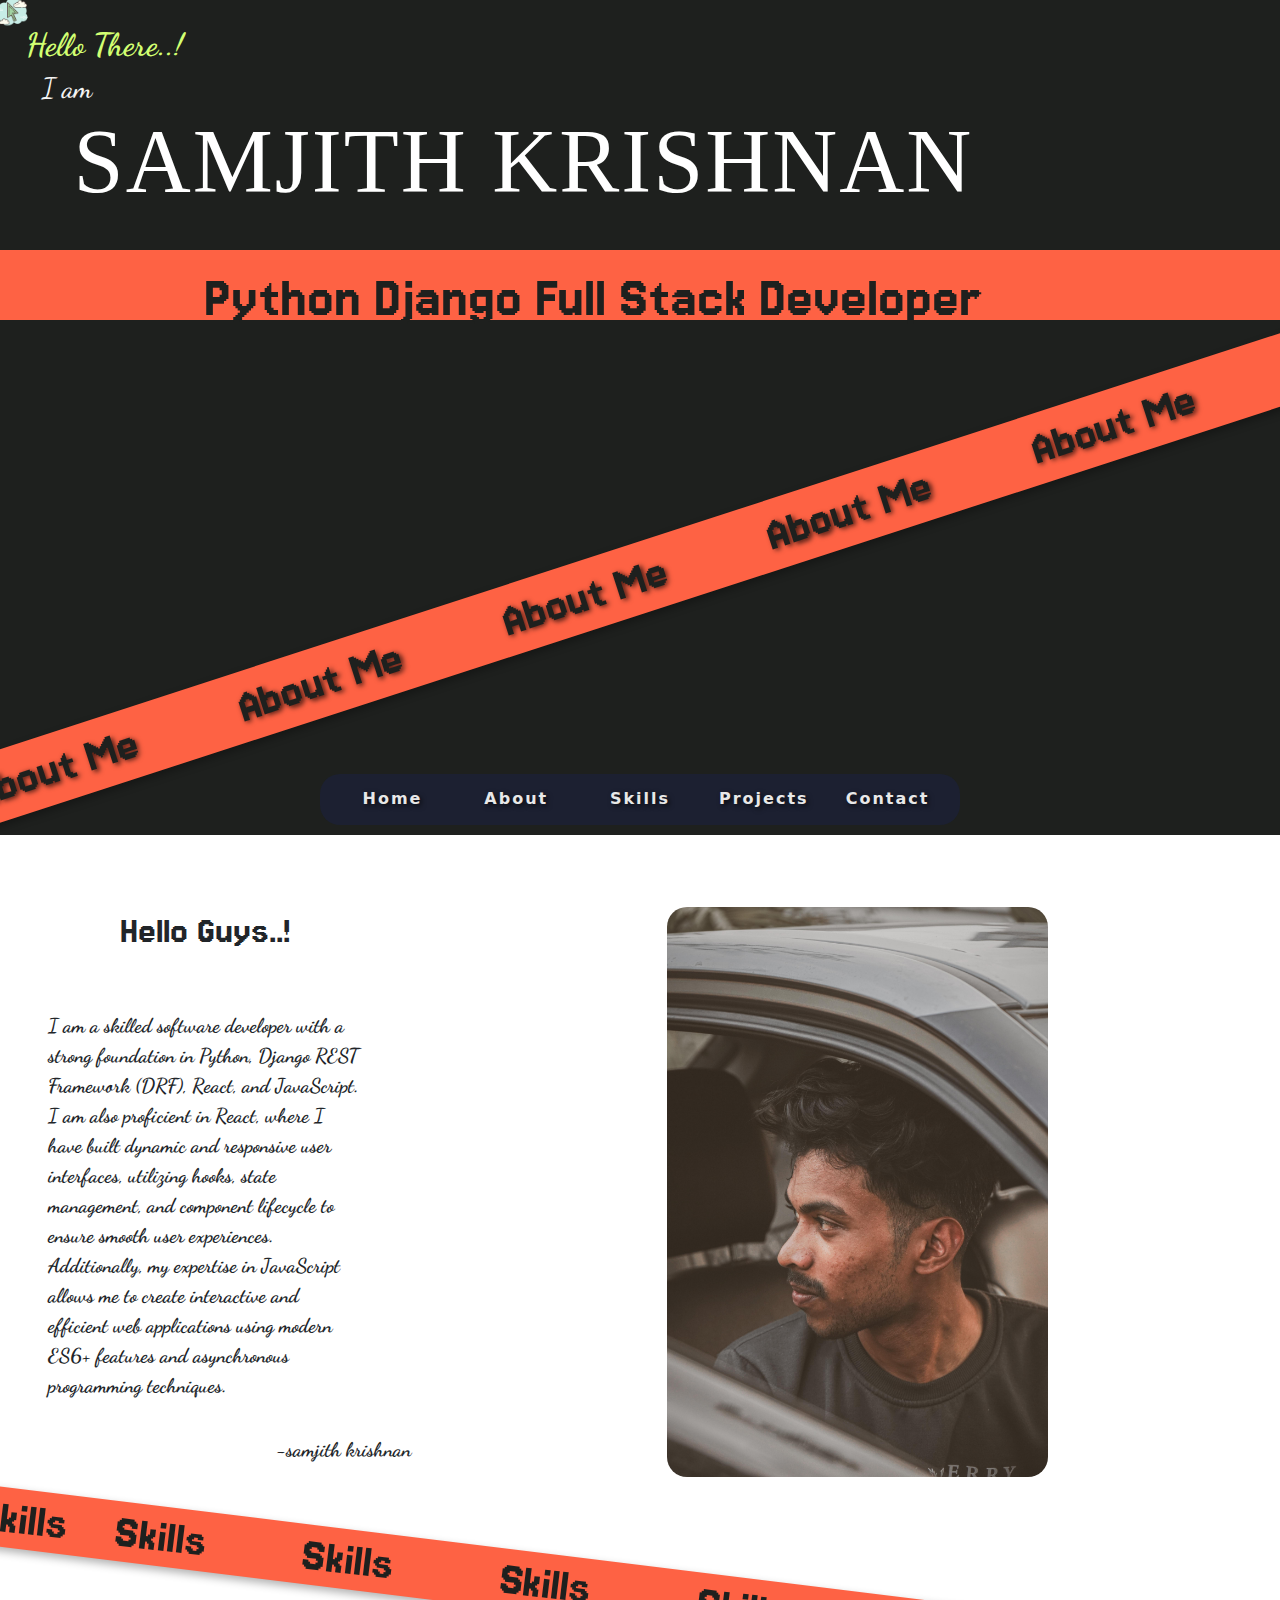
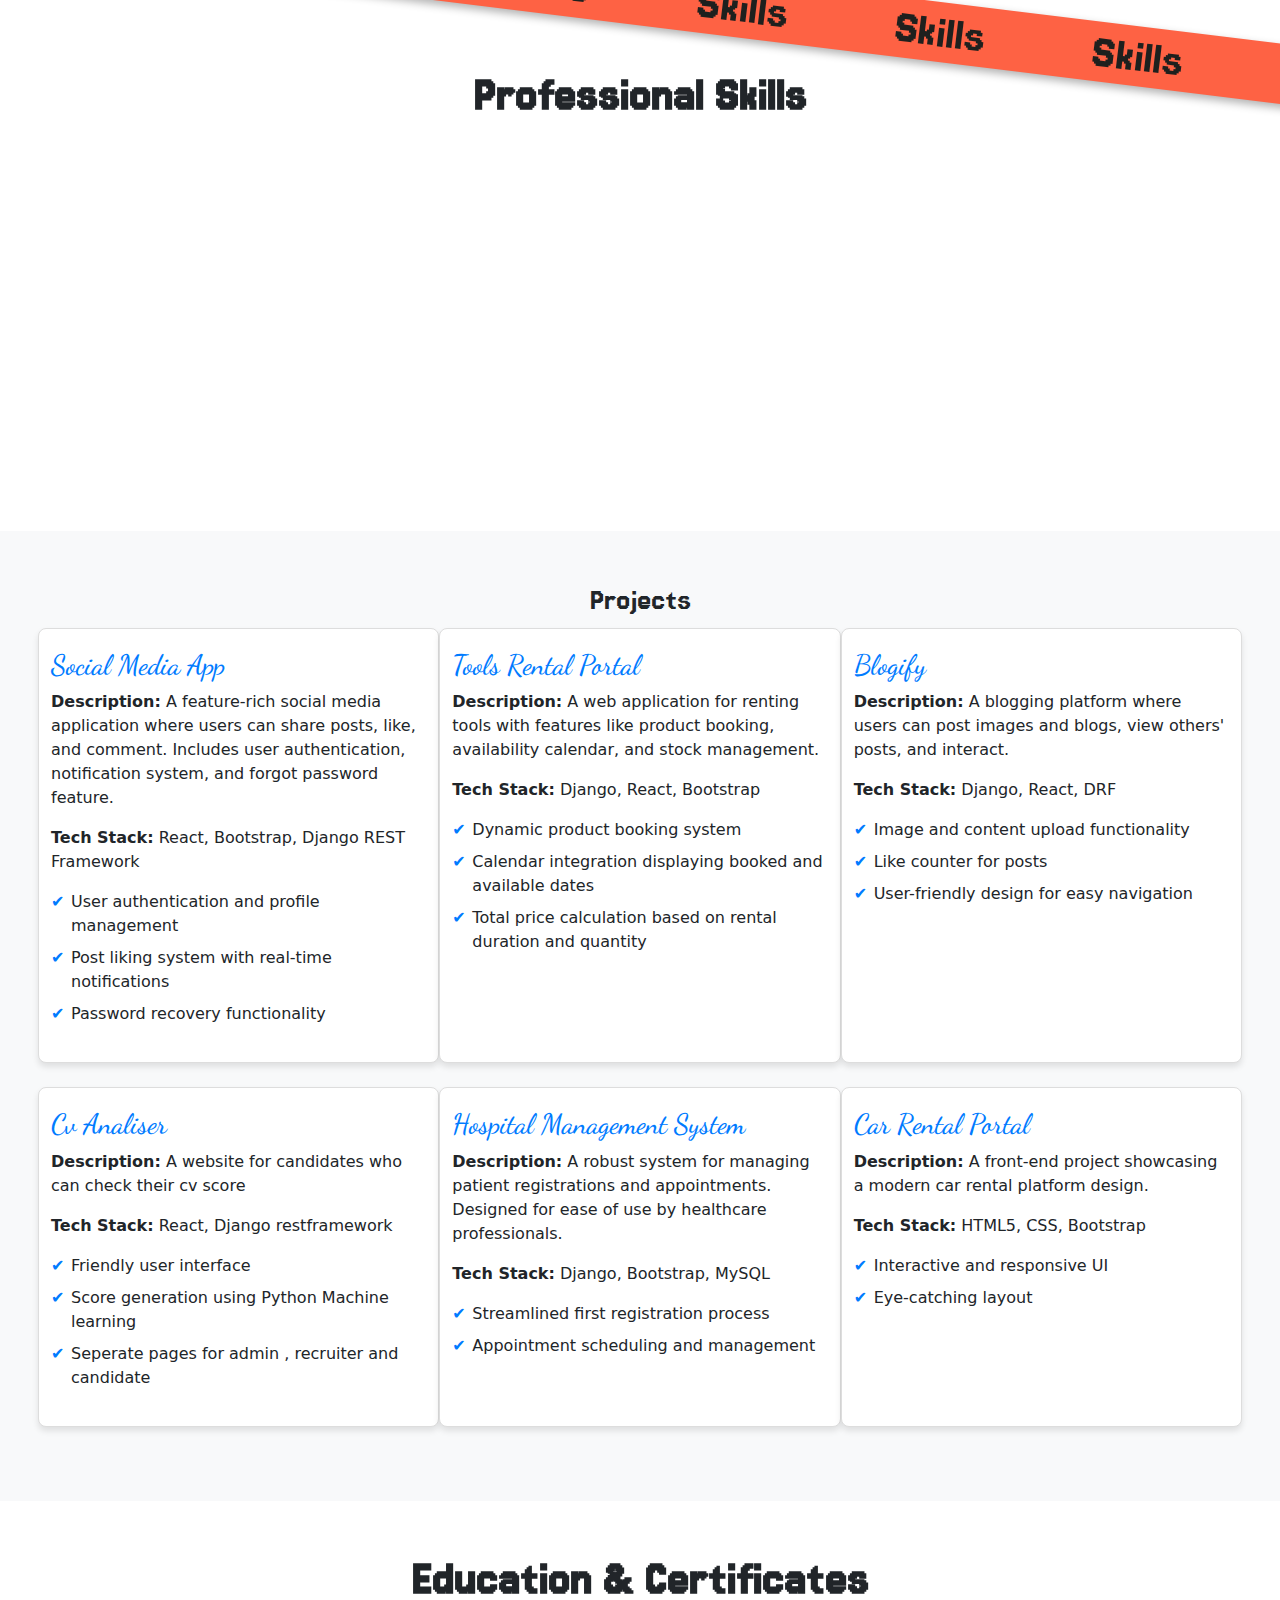
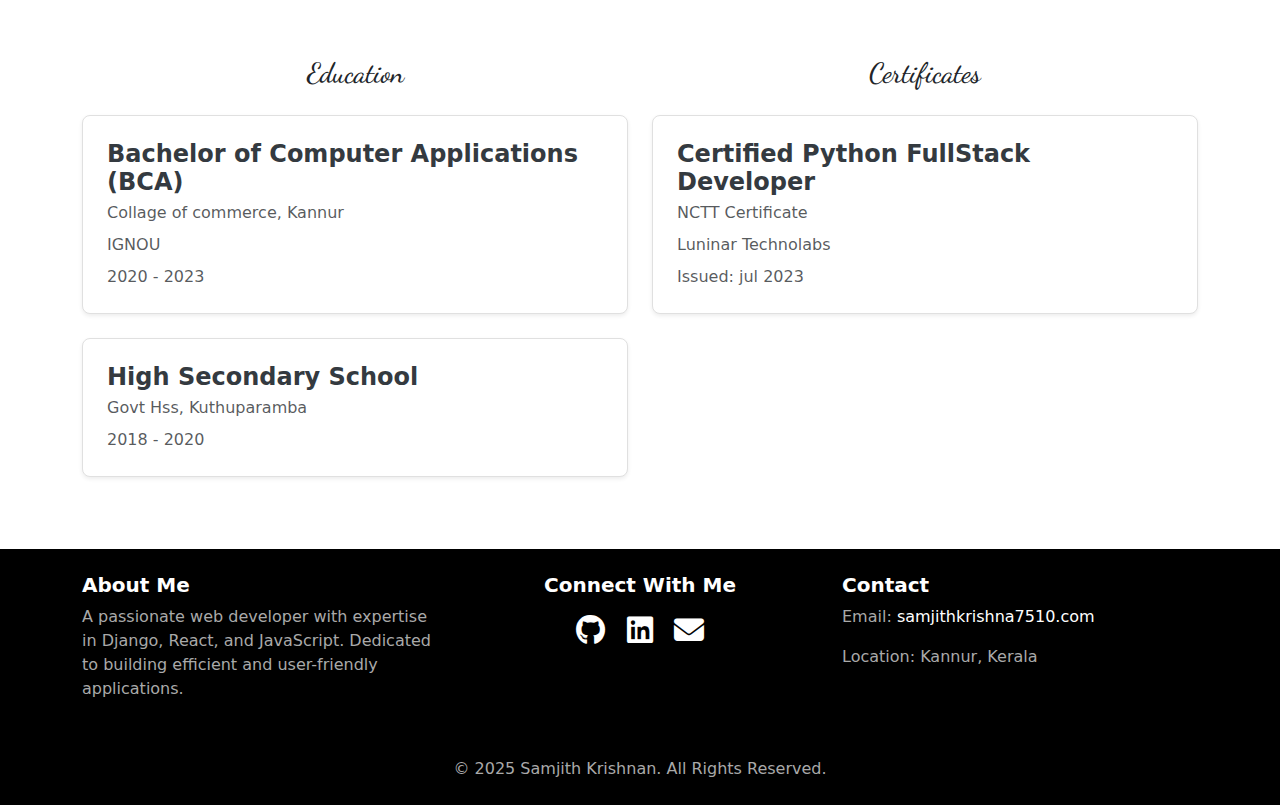
<file: index.html>
<!DOCTYPE html>
<html lang="en">

<head>
    <meta charset="UTF-8">
    <meta name="viewport" content="width=device-width, initial-scale=1.0">
    <link rel="stylesheet" href="https://cdnjs.cloudflare.com/ajax/libs/font-awesome/6.7.2/css/all.min.css" integrity="sha512-Evv84Mr4kqVGRNSgIGL/F/aIDqQb7xQ2vcrdIwxfjThSH8CSR7PBEakCr51Ck+w+/U6swU2Im1vVX0SVk9ABhg==" crossorigin="anonymous" referrerpolicy="no-referrer" />
    <title>Portfolio</title>
    <link rel="stylesheet" href="./index.css">
    <script src="./scripts.js" defer></script>
    <link href="https://cdn.jsdelivr.net/npm/bootstrap@5.3.3/dist/css/bootstrap.min.css" rel="stylesheet"
        integrity="sha384-QWTKZyjpPEjISv5WaRU9OFeRpok6YctnYmDr5pNlyT2bRjXh0JMhjY6hW+ALEwIH" crossorigin="anonymous">
</head>

<body>

    <!-- start cursor -->

    <div id="cursor" class="custom-cursor">
        <img src="./image.png" alt="" >
    </div>

    <!-- end cursor -->
    <div class="header-part" id="headernav">

        <h2>Hello There..!</h2>
        <h3 class="ms-3">I am</h3>
        <p class="ms-5 name">Samjith Krishnan</p>

    </div>

    <header id="header">
        <div class="horizondal-div">
            <div class="text-horizondal">
                Python Django Full Stack Developer <span class="ms-5 me-5"></span>
            </div>

        </div>

        <div class="main-div">
            <div class="diagonal-div">
                <div class="scrolling-text">About Me<span class="ms-5 me-5">About Me<span class="ms-5 me-5"></span>About
                        Me <span class="ms-5 me-5"></span>About Me <span class="ms-5 me-5"></span> About Me <span
                            class="ms-5 me-5"></span> About Me <span class="ms-5 me-5"></span>About Me <span
                            class="ms-5 me-5"></span> About Me<span class="ms-5 me-5"></span> About Me
                </div>

            </div>
        </div>


        <nav class="tabs-container">
            <a class="tab" href="#headernav">Home</a>
            <a class="tab" href="#about">About</a>
            <a class="tab" href="#skills">Skills</a>
            <a class="tab" href="#projects">Projects</a>
            <a class="tab" href="#footer-part">Contact</a>
        </nav>
    </header>


    <main>

        <section class="about-sec" id="about">
            <div class=" row py-4 mt-5">

                <div class="greeting col-md-4 col-sm-12 text-center text-md-start">
                    <h3 class=" text-center">Hello Guys..!</h3>
                    <p class="p-5">I am a skilled software developer with a strong foundation in Python, Django REST
                        Framework (DRF), React, and JavaScript. I am also proficient in React, where I have built
                        dynamic and responsive user
                        interfaces, utilizing hooks, state management, and component lifecycle to ensure smooth user
                        experiences. Additionally, my expertise in JavaScript allows me to create interactive and
                        efficient web applications using modern ES6+ features and asynchronous programming techniques.

                    </p>
                    <p class="text-end" style="margin-top: -30px;">-samjith krishnan</p>

                </div>
                <div class="col-md-8 col-sm-12 text-center order-1">
                    <img width="45%" src="./WhatsApp Image 2024-06-08 at 10.18.52_0d9a35c3.jpg" alt="Samjith Krishnan"
                        class="profile-img">
                </div>
            </div>

        </section>


        <section class="skill-section" id="skills">

            <div class="diagonal-div2">
                <div class="scrolling-text1">Skills<span class="ms-5 me-5">Skills<span class="ms-5 me-5"></span>Skills
                        <span class="ms-5 me-5"></span>Skills <span class="ms-5 me-5"></span> Skills <span
                            class="ms-5 me-5"></span> Skills <span class="ms-5 me-5"></span>Skills <span
                            class="ms-5 me-5"></span> Skills<span class="ms-5 me-5"></span> Skills
                </div>

            </div>
            <h1 class="text-center">Professional Skills</h1>
            <div class="container mt-5">
                <div class="row d-flex">
                    <div class="col-lg-4 col-md-6 col-sm-12 mb-4">
                        <div class="skill-card">
                            <h4>Python</h4>
                        </div>
                    </div>
                    <!-- Repeat for other skills -->

                    <div class="col-lg-4 col-md-6 col-sm-12 mb-4">
                        <div class="skill-card">
                            <h4>JavaScript</h4>
                        </div>
                    </div>
                    <div class="col-lg-4 col-md-6 col-sm-12 mb-4">
                        <div class="skill-card">
                            <h4>Django</h4>
                        </div>
                    </div>
                    <div class="col-lg-4 col-md-6 col-sm-12 mb-4">
                        <div class="skill-card">
                            <h4>React</h4>
                        </div>
                    </div>
                    <div class="col-lg-4 col-md-6 col-sm-12 mb-4">
                        <div class="skill-card">
                            <h4>HTML & CSS</h4>
                        </div>
                    </div>
                    <div class="col-lg-4 col-md-6 col-sm-12 mb-4">
                        <div class="skill-card">
                            <h4>MySQL</h4>
                        </div>
                    </div>
                    <div class="col-lg-4 col-md-6 col-sm-12 mb-4">
                        <div class="skill-card">
                            <h4>AWS</h4>
                        </div>
                    </div>
                    <div class="col-lg-4 col-md-6 col-sm-12 mb-4">
                        <div class="skill-card">
                            <h4>Django Rest Framework</h4>
                        </div>
                    </div>
                    <div class="col-lg-4 col-md-6 col-sm-12 mb-4">
                        <div class="skill-card">
                            <h4>Bootstrap</h4>
                        </div>
                    </div>
                </div>
            </div>
        </section>

        <section id="projects">
            <h2 class="text-center">Projects</h2>
            
            <div class="row d-flex justify-content-center">
              <div class="project col-12 col-md-6 col-lg-4 mb-4">
                <h3>Social Media App</h3>
                <p><strong>Description:</strong> A feature-rich social media application where users can share posts, like, and comment. Includes user authentication, notification system, and forgot password feature.</p>
                <p><strong>Tech Stack:</strong>  React, Bootstrap, Django REST Framework</p>
                <ul>
                  <li>User authentication and profile management</li>
                  <li>Post liking system with real-time notifications</li>
                  <li>Password recovery functionality</li>
                </ul>
              </div>
          
              <div class="project col-12 col-md-6 col-lg-4 mb-4">
                <h3>Tools Rental Portal</h3>
                <p><strong>Description:</strong> A web application for renting tools with features like product booking, availability calendar, and stock management.</p>
                <p><strong>Tech Stack:</strong> Django, React, Bootstrap</p>
                <ul>
                  <li>Dynamic product booking system</li>
                  <li>Calendar integration displaying booked and available dates</li>
                  <li>Total price calculation based on rental duration and quantity</li>
                </ul>
              </div>
          
              <div class="project col-12 col-md-6 col-lg-4 mb-4">
                <h3>Blogify</h3>
                <p><strong>Description:</strong> A blogging platform where users can post images and blogs, view others' posts, and interact.</p>
                <p><strong>Tech Stack:</strong> Django, React, DRF</p>
                <ul>
                  <li>Image and content upload functionality</li>
                  <li>Like counter for posts</li>
                  <li>User-friendly design for easy navigation</li>
                </ul>
              </div>
            </div>
            
            <div class="row d-flex justify-content-center">
              <div class="project col-12 col-md-6 col-lg-4 mb-4">
                <h3>Cv Analiser</h3>
                <p><strong>Description:</strong> A website for candidates who can check their cv score</p>
                <p><strong>Tech Stack:</strong> React, Django restframework</p>
                <ul>
                  <li>Friendly user interface</li>
                  <li>Score generation using Python Machine learning </li>
                  <li>Seperate pages for admin , recruiter and candidate</li>
                </ul>
              </div>
          
              <div class="project col-12 col-md-6 col-lg-4 mb-4">
                <h3>Hospital Management System</h3>
                <p><strong>Description:</strong> A robust system for managing patient registrations and appointments. Designed for ease of use by healthcare professionals.</p>
                <p><strong>Tech Stack:</strong> Django, Bootstrap, MySQL</p>
                <ul>
                  <li>Streamlined first registration process</li>
                  <li>Appointment scheduling and management</li>
                </ul>
              </div>
          
              <div class="project col-12 col-md-6 col-lg-4 mb-4">
                <h3>Car Rental Portal</h3>
                <p><strong>Description:</strong> A front-end project showcasing a modern car rental platform design.</p>
                <p><strong>Tech Stack:</strong> HTML5, CSS, Bootstrap</p>
                <ul>
                  <li>Interactive and responsive UI</li>
                  <li>Eye-catching layout</li>
                </ul>
              </div>
            </div>
          </section>
          





        <section id="education-certificates" class="py-5">
            <div class="container">
                <!-- Education Section -->
                <h2 class="text-center mb-5 heading-education">Education & Certificates</h2>
                <div class="row">
                    <div class="col-md-6">
                        <h3 class="text-center mb-4">Education</h3>
                        <div class="education-card p-4 shadow-sm mb-4">
                            <h4 class="mb-1">Bachelor of Computer Applications (BCA)</h4>
                            <p class="text-muted mb-2">Collage of commerce, Kannur</p>
                            <p class="text-muted mb-2">IGNOU</p>

                            <p class="text-muted">2020 - 2023</p>
                        </div>
                        <div class="education-card p-4 shadow-sm mb-4">
                            <h4 class="mb-1">High Secondary School</h4>
                            <p class="text-muted mb-2">Govt Hss, Kuthuparamba</p>
                            <p class="text-muted">2018 - 2020</p>
                        </div>
                    </div>
        
                    <!-- Certificates Section -->
                    <div class="col-md-6">
                        <h3 class="text-center mb-4">Certificates</h3>
                        <div class="certificate-card p-4 shadow-sm mb-4">
                            <h4 class="mb-1">Certified Python FullStack Developer</h4>
                            <p class="text-muted mb-2">NCTT Certificate</p>
                            <p class="text-muted mb-2">Luninar Technolabs</p>
                            <p class="text-muted">Issued: jul 2023</p>
                        </div>
                        
                    </div>
                </div>
            </div>
        </section>
        

    </main>

    <footer class="footer bg-black text-white py-4" id="footer-part">
        <div class="container">
            <div class="row">
                <!-- About Section -->
                <div class="col-md-4 mb-4">
                    <h5>About Me</h5>
                    <p class="text-muted">
                        A passionate web developer with expertise in Django, React, and JavaScript. Dedicated to building efficient and user-friendly applications.
                    </p>
                </div>
    
                <!-- Social Media Links -->
                <div class="col-md-4 mb-4 text-center">
                    <h5>Connect With Me</h5>
                    <div class="social-links mt-3">
                        <a href="https://github.com/samjith-krishnan" target="_blank" class="text-white mx-2">
                            <i class="fab fa-github fa-lg"></i>
                        </a>
                        <a href="https://linkedin.com/in/samjith-krishnan" target="_blank" class="text-white mx-2">
                            <i class="fab fa-linkedin fa-lg"></i>
                        </a>
                        
                        <a href="mailto:samjithkrishna7510@gmail.com.com" class="text-white mx-2">
                            <i class="fas fa-envelope fa-lg"></i>
                        </a>
                    </div>
                </div>
    
                <!-- Contact Information -->
                <div class="col-md-4 mb-4">
                    <h5>Contact</h5>
                    <p class="text-muted">
                        Email: <a href="mailto:samjithkrishna7510@gmail.com" class="text-white">samjithkrishna7510.com</a>
                    </p>
                   
                    <p class="text-muted">Location: Kannur, Kerala</p>
                </div>
            </div>
            <div class="row">
                <div class="col-12 text-center mt-3">
                    <p class="text-muted mb-0">
                        &copy; 2025 Samjith Krishnan. All Rights Reserved.
                    </p>
                </div>
            </div>
        </div>
    </footer>
    
</body>

</html>
</file>
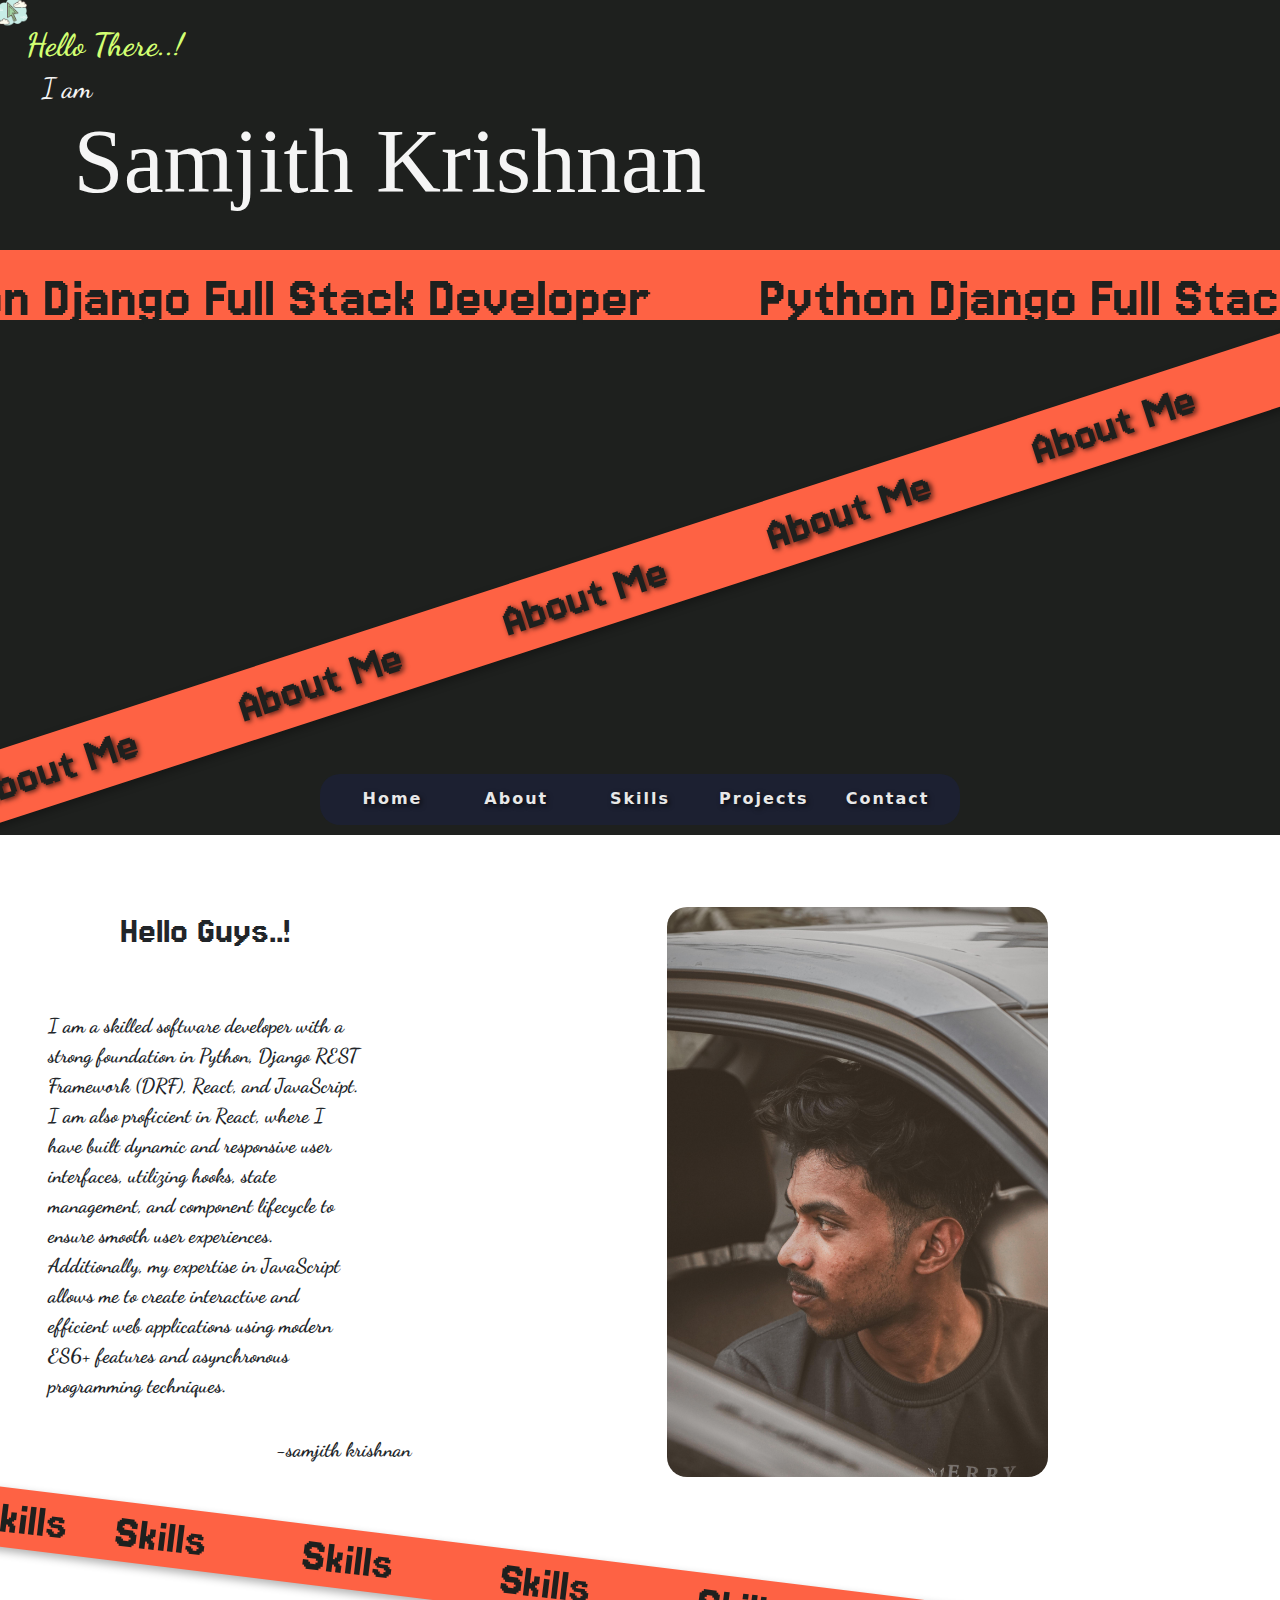
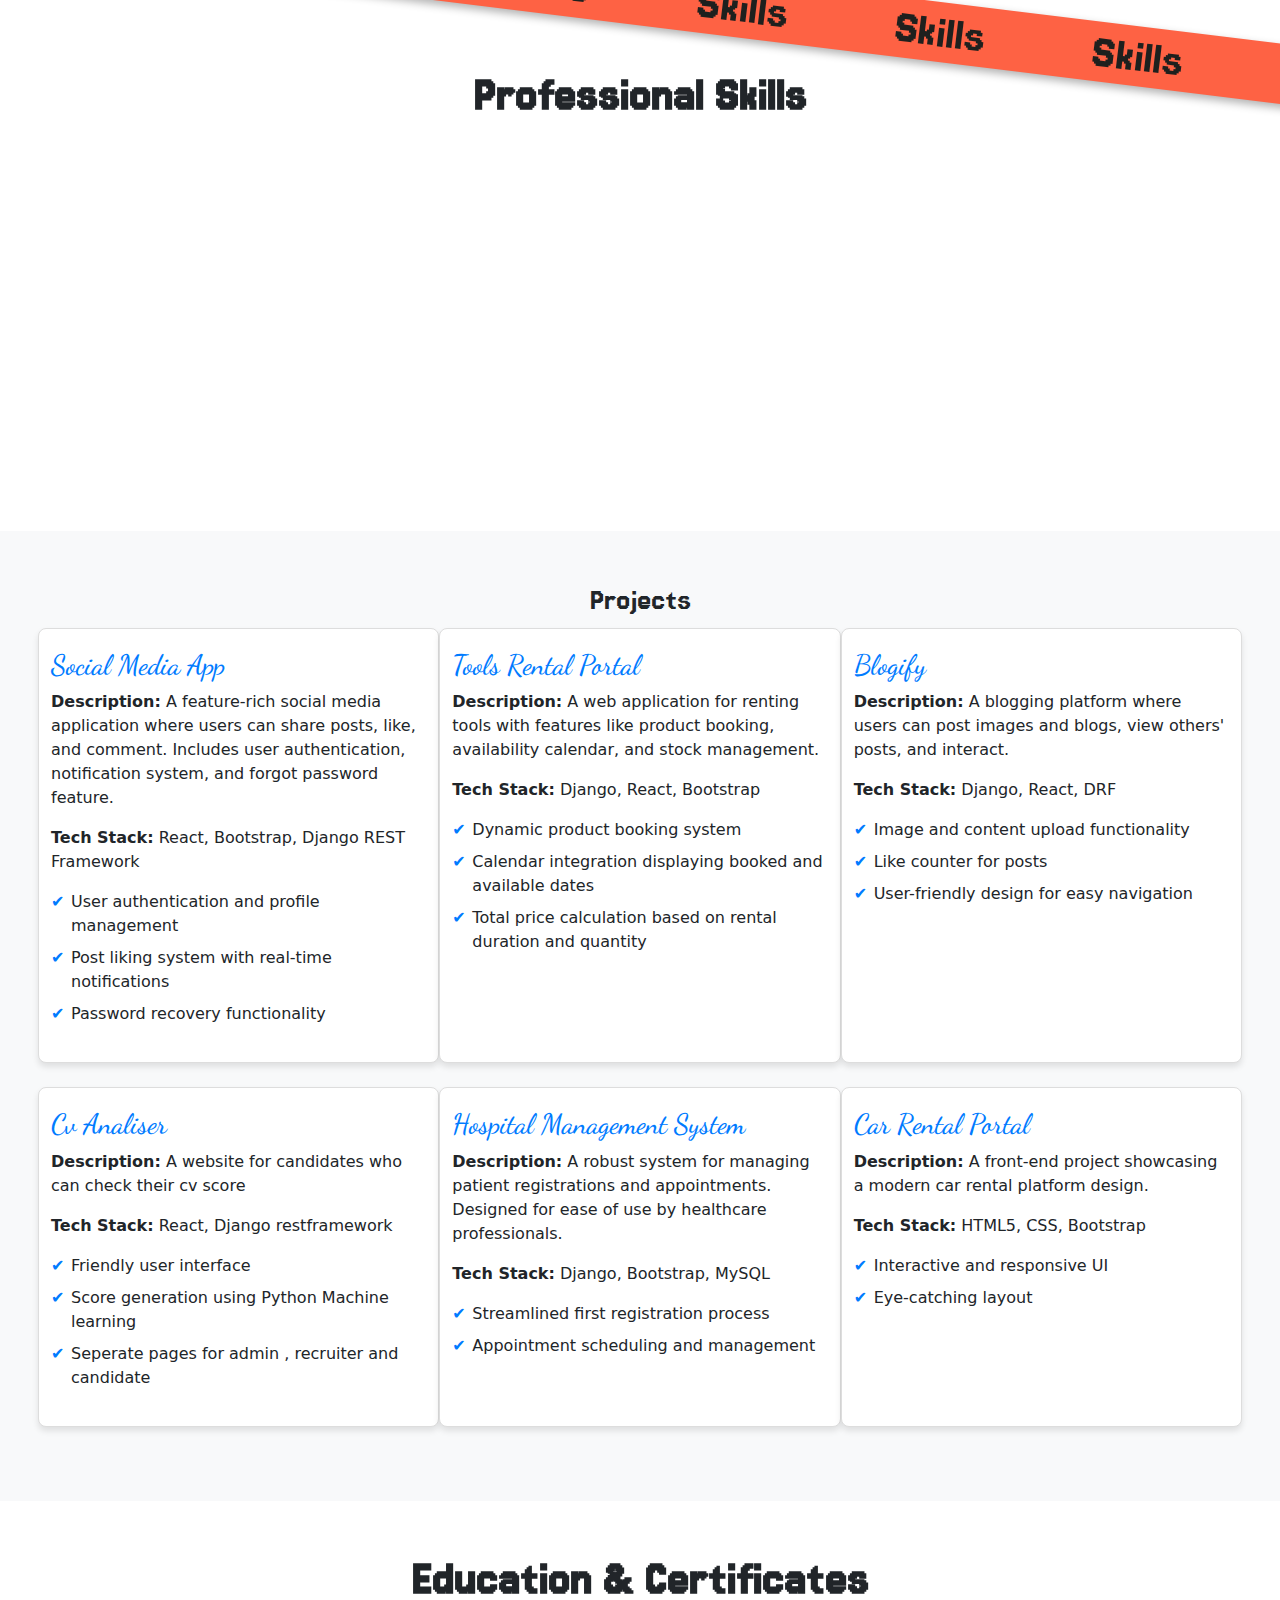
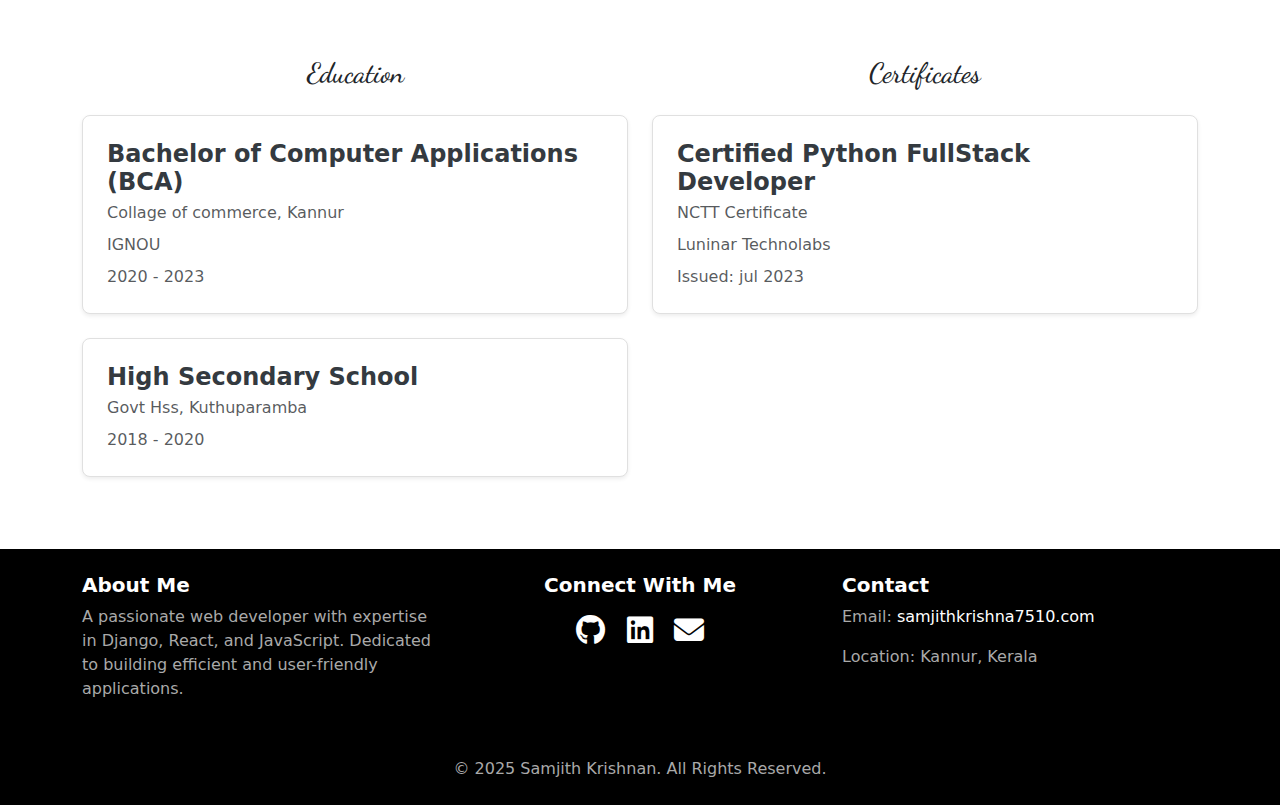
<file: Index.html>
<!DOCTYPE html>
<html lang="en">

<head>
    <meta charset="UTF-8">
    <meta name="viewport" content="width=device-width, initial-scale=1.0">
    <link rel="stylesheet" href="https://cdnjs.cloudflare.com/ajax/libs/font-awesome/6.7.2/css/all.min.css" integrity="sha512-Evv84Mr4kqVGRNSgIGL/F/aIDqQb7xQ2vcrdIwxfjThSH8CSR7PBEakCr51Ck+w+/U6swU2Im1vVX0SVk9ABhg==" crossorigin="anonymous" referrerpolicy="no-referrer" />
    <title>Portfolio</title>
    <link rel="stylesheet" href="./index.css">
    <script src="./scripts.js" defer></script>
    <link href="https://cdn.jsdelivr.net/npm/bootstrap@5.3.3/dist/css/bootstrap.min.css" rel="stylesheet"
        integrity="sha384-QWTKZyjpPEjISv5WaRU9OFeRpok6YctnYmDr5pNlyT2bRjXh0JMhjY6hW+ALEwIH" crossorigin="anonymous">
</head>

<body>

    <!-- start cursor -->

    <div id="cursor" class="custom-cursor">
        <img src="./image.png" alt="" >
    </div>

    <!-- end cursor -->

    
    <div class="header-part" id="headernav">

        <h2>Hello There..!</h2>
        <h3 class="ms-3">I am</h3>
        <p class="ms-5 ">Samjith Krishnan</p>

    </div>

    <header id="header">
        <div class="horizondal-div">
            <div class="text-horizondal">
                Python Django Full Stack Developer <span class="ms-5 me-5"></span> Python Django Full Stack Developer
            </div>

        </div>

        <div class="main-div">
            <div class="diagonal-div">
                <div class="scrolling-text">About Me<span class="ms-5 me-5">About Me<span class="ms-5 me-5"></span>About
                        Me <span class="ms-5 me-5"></span>About Me <span class="ms-5 me-5"></span> About Me <span
                            class="ms-5 me-5"></span> About Me <span class="ms-5 me-5"></span>About Me <span
                            class="ms-5 me-5"></span> About Me<span class="ms-5 me-5"></span> About Me
                </div>

            </div>
        </div>


        <nav class="tabs-container">
            <a class="tab" href="#headernav">Home</a>
            <a class="tab" href="#about">About</a>
            <a class="tab" href="#skills">Skills</a>
            <a class="tab" href="#projects">Projects</a>
            <a class="tab" href="#footer-part">Contact</a>
        </nav>
    </header>


    <main>

        <section class="about-sec" id="about">
            <div class=" row py-4 mt-5">

                <div class="greeting col-md-4 col-sm-12 text-center text-md-start">
                    <h3 class=" text-center">Hello Guys..!</h3>
                    <p class="p-5">I am a skilled software developer with a strong foundation in Python, Django REST
                        Framework (DRF), React, and JavaScript. I am also proficient in React, where I have built
                        dynamic and responsive user
                        interfaces, utilizing hooks, state management, and component lifecycle to ensure smooth user
                        experiences. Additionally, my expertise in JavaScript allows me to create interactive and
                        efficient web applications using modern ES6+ features and asynchronous programming techniques.

                    </p>
                    <p class="text-end" style="margin-top: -30px;">-samjith krishnan</p>

                </div>
                <div class="col-md-8 col-sm-12 text-center order-1">
                    <img width="45%" src="./WhatsApp Image 2024-06-08 at 10.18.52_0d9a35c3.jpg" alt="Samjith Krishnan"
                        class="profile-img">
                </div>
            </div>

        </section>


        <section class="skill-section" id="skills">

            <div class="diagonal-div2">
                <div class="scrolling-text1">Skills<span class="ms-5 me-5">Skills<span class="ms-5 me-5"></span>Skills
                        <span class="ms-5 me-5"></span>Skills <span class="ms-5 me-5"></span> Skills <span
                            class="ms-5 me-5"></span> Skills <span class="ms-5 me-5"></span>Skills <span
                            class="ms-5 me-5"></span> Skills<span class="ms-5 me-5"></span> Skills
                </div>

            </div>
            <h1 class="text-center">Professional Skills</h1>
            <div class="container mt-5">
                <div class="row d-flex">
                    <div class="col-lg-4 col-md-6 col-sm-12 mb-4">
                        <div class="skill-card">
                            <h4>Python</h4>
                        </div>
                    </div>
                    <!-- Repeat for other skills -->

                    <div class="col-lg-4 col-md-6 col-sm-12 mb-4">
                        <div class="skill-card">
                            <h4>JavaScript</h4>
                        </div>
                    </div>
                    <div class="col-lg-4 col-md-6 col-sm-12 mb-4">
                        <div class="skill-card">
                            <h4>Django</h4>
                        </div>
                    </div>
                    <div class="col-lg-4 col-md-6 col-sm-12 mb-4">
                        <div class="skill-card">
                            <h4>React</h4>
                        </div>
                    </div>
                    <div class="col-lg-4 col-md-6 col-sm-12 mb-4">
                        <div class="skill-card">
                            <h4>HTML & CSS</h4>
                        </div>
                    </div>
                    <div class="col-lg-4 col-md-6 col-sm-12 mb-4">
                        <div class="skill-card">
                            <h4>MySQL</h4>
                        </div>
                    </div>
                    <div class="col-lg-4 col-md-6 col-sm-12 mb-4">
                        <div class="skill-card">
                            <h4>AWS</h4>
                        </div>
                    </div>
                    <div class="col-lg-4 col-md-6 col-sm-12 mb-4">
                        <div class="skill-card">
                            <h4>Django Rest Framework</h4>
                        </div>
                    </div>
                    <div class="col-lg-4 col-md-6 col-sm-12 mb-4">
                        <div class="skill-card">
                            <h4>Bootstrap</h4>
                        </div>
                    </div>
                </div>
            </div>
        </section>

        <section id="projects">
            <h2 class="text-center">Projects</h2>
            
            <div class="row d-flex justify-content-center">
              <div class="project col-12 col-md-6 col-lg-4 mb-4">
                <h3>Social Media App</h3>
                <p><strong>Description:</strong> A feature-rich social media application where users can share posts, like, and comment. Includes user authentication, notification system, and forgot password feature.</p>
                <p><strong>Tech Stack:</strong>  React, Bootstrap, Django REST Framework</p>
                <ul>
                  <li>User authentication and profile management</li>
                  <li>Post liking system with real-time notifications</li>
                  <li>Password recovery functionality</li>
                </ul>
              </div>
          
              <div class="project col-12 col-md-6 col-lg-4 mb-4">
                <h3>Tools Rental Portal</h3>
                <p><strong>Description:</strong> A web application for renting tools with features like product booking, availability calendar, and stock management.</p>
                <p><strong>Tech Stack:</strong> Django, React, Bootstrap</p>
                <ul>
                  <li>Dynamic product booking system</li>
                  <li>Calendar integration displaying booked and available dates</li>
                  <li>Total price calculation based on rental duration and quantity</li>
                </ul>
              </div>
          
              <div class="project col-12 col-md-6 col-lg-4 mb-4">
                <h3>Blogify</h3>
                <p><strong>Description:</strong> A blogging platform where users can post images and blogs, view others' posts, and interact.</p>
                <p><strong>Tech Stack:</strong> Django, React, DRF</p>
                <ul>
                  <li>Image and content upload functionality</li>
                  <li>Like counter for posts</li>
                  <li>User-friendly design for easy navigation</li>
                </ul>
              </div>
            </div>
            
            <div class="row d-flex justify-content-center">
              <div class="project col-12 col-md-6 col-lg-4 mb-4">
                <h3>Cv Analiser</h3>
                <p><strong>Description:</strong> A website for candidates who can check their cv score</p>
                <p><strong>Tech Stack:</strong> React, Django restframework</p>
                <ul>
                  <li>Friendly user interface</li>
                  <li>Score generation using Python Machine learning </li>
                  <li>Seperate pages for admin , recruiter and candidate</li>
                </ul>
              </div>
          
              <div class="project col-12 col-md-6 col-lg-4 mb-4">
                <h3>Hospital Management System</h3>
                <p><strong>Description:</strong> A robust system for managing patient registrations and appointments. Designed for ease of use by healthcare professionals.</p>
                <p><strong>Tech Stack:</strong> Django, Bootstrap, MySQL</p>
                <ul>
                  <li>Streamlined first registration process</li>
                  <li>Appointment scheduling and management</li>
                </ul>
              </div>
          
              <div class="project col-12 col-md-6 col-lg-4 mb-4">
                <h3>Car Rental Portal</h3>
                <p><strong>Description:</strong> A front-end project showcasing a modern car rental platform design.</p>
                <p><strong>Tech Stack:</strong> HTML5, CSS, Bootstrap</p>
                <ul>
                  <li>Interactive and responsive UI</li>
                  <li>Eye-catching layout</li>
                </ul>
              </div>
            </div>
          </section>
          





        <section id="education-certificates" class="py-5">
            <div class="container">
                <!-- Education Section -->
                <h2 class="text-center mb-5 heading-education">Education & Certificates</h2>
                <div class="row">
                    <div class="col-md-6">
                        <h3 class="text-center mb-4">Education</h3>
                        <div class="education-card p-4 shadow-sm mb-4">
                            <h4 class="mb-1">Bachelor of Computer Applications (BCA)</h4>
                            <p class="text-muted mb-2">Collage of commerce, Kannur</p>
                            <p class="text-muted mb-2">IGNOU</p>

                            <p class="text-muted">2020 - 2023</p>
                        </div>
                        <div class="education-card p-4 shadow-sm mb-4">
                            <h4 class="mb-1">High Secondary School</h4>
                            <p class="text-muted mb-2">Govt Hss, Kuthuparamba</p>
                            <p class="text-muted">2018 - 2020</p>
                        </div>
                    </div>
        
                    <!-- Certificates Section -->
                    <div class="col-md-6">
                        <h3 class="text-center mb-4">Certificates</h3>
                        <div class="certificate-card p-4 shadow-sm mb-4">
                            <h4 class="mb-1">Certified Python FullStack Developer</h4>
                            <p class="text-muted mb-2">NCTT Certificate</p>
                            <p class="text-muted mb-2">Luninar Technolabs</p>
                            <p class="text-muted">Issued: jul 2023</p>
                        </div>
                        
                    </div>
                </div>
            </div>
        </section>
        

    </main>

    <footer class="footer bg-black text-white py-4" id="footer-part">
        <div class="container">
            <div class="row">
                <!-- About Section -->
                <div class="col-md-4 mb-4">
                    <h5>About Me</h5>
                    <p class="text-muted">
                        A passionate web developer with expertise in Django, React, and JavaScript. Dedicated to building efficient and user-friendly applications.
                    </p>
                </div>
    
                <!-- Social Media Links -->
                <div class="col-md-4 mb-4 text-center">
                    <h5>Connect With Me</h5>
                    <div class="social-links mt-3">
                        <a href="https://github.com/samjith-krishnan" target="_blank" class="text-white mx-2">
                            <i class="fab fa-github fa-lg"></i>
                        </a>
                        <a href="https://linkedin.com/in/samjith-krishnan" target="_blank" class="text-white mx-2">
                            <i class="fab fa-linkedin fa-lg"></i>
                        </a>
                        
                        <a href="mailto:samjithkrishna7510@gmail.com.com" class="text-white mx-2">
                            <i class="fas fa-envelope fa-lg"></i>
                        </a>
                    </div>
                </div>
    
                <!-- Contact Information -->
                <div class="col-md-4 mb-4">
                    <h5>Contact</h5>
                    <p class="text-muted">
                        Email: <a href="mailto:samjithkrishna7510@gmail.com" class="text-white">samjithkrishna7510.com</a>
                    </p>
                   
                    <p class="text-muted">Location: Kannur, Kerala</p>
                </div>
            </div>
            <div class="row">
                <div class="col-12 text-center mt-3">
                    <p class="text-muted mb-0">
                        &copy; 2025 Samjith Krishnan. All Rights Reserved.
                    </p>
                </div>
            </div>
        </div>
    </footer>
    
</body>

</html>
</file>
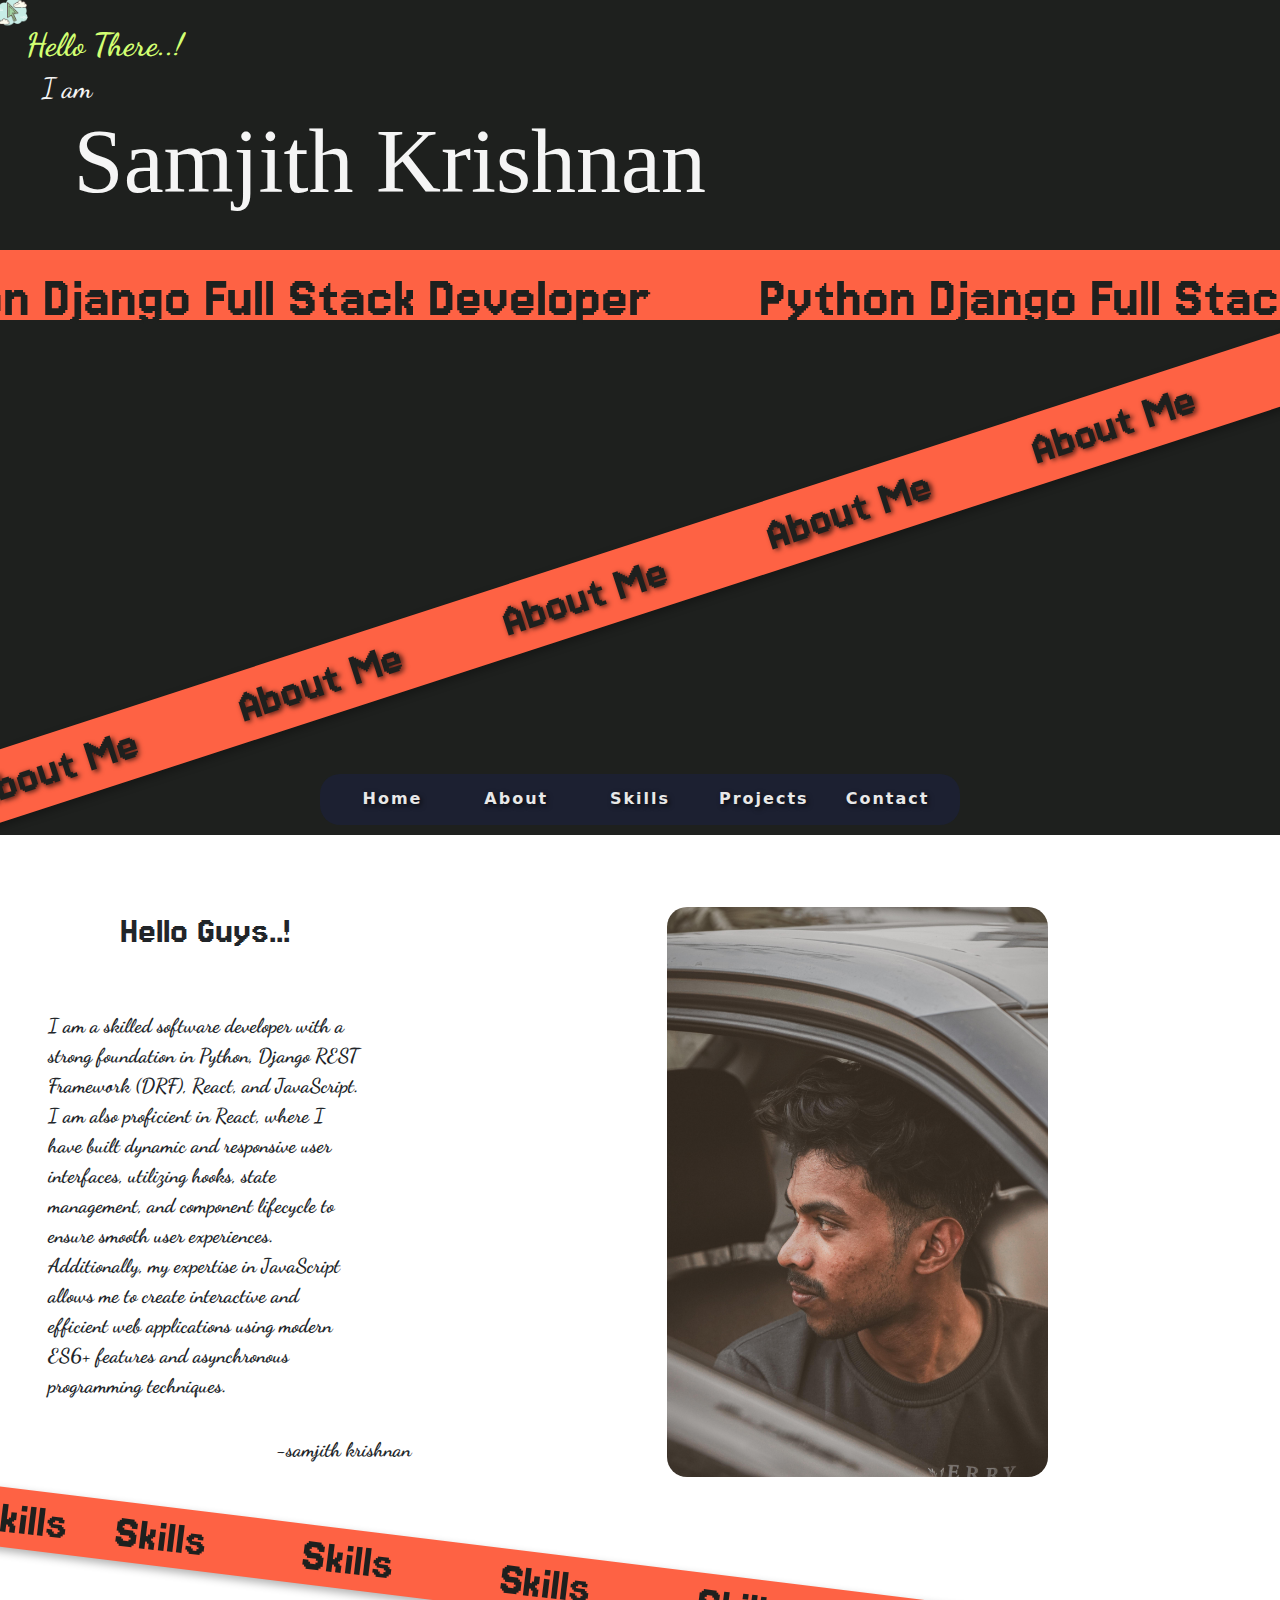
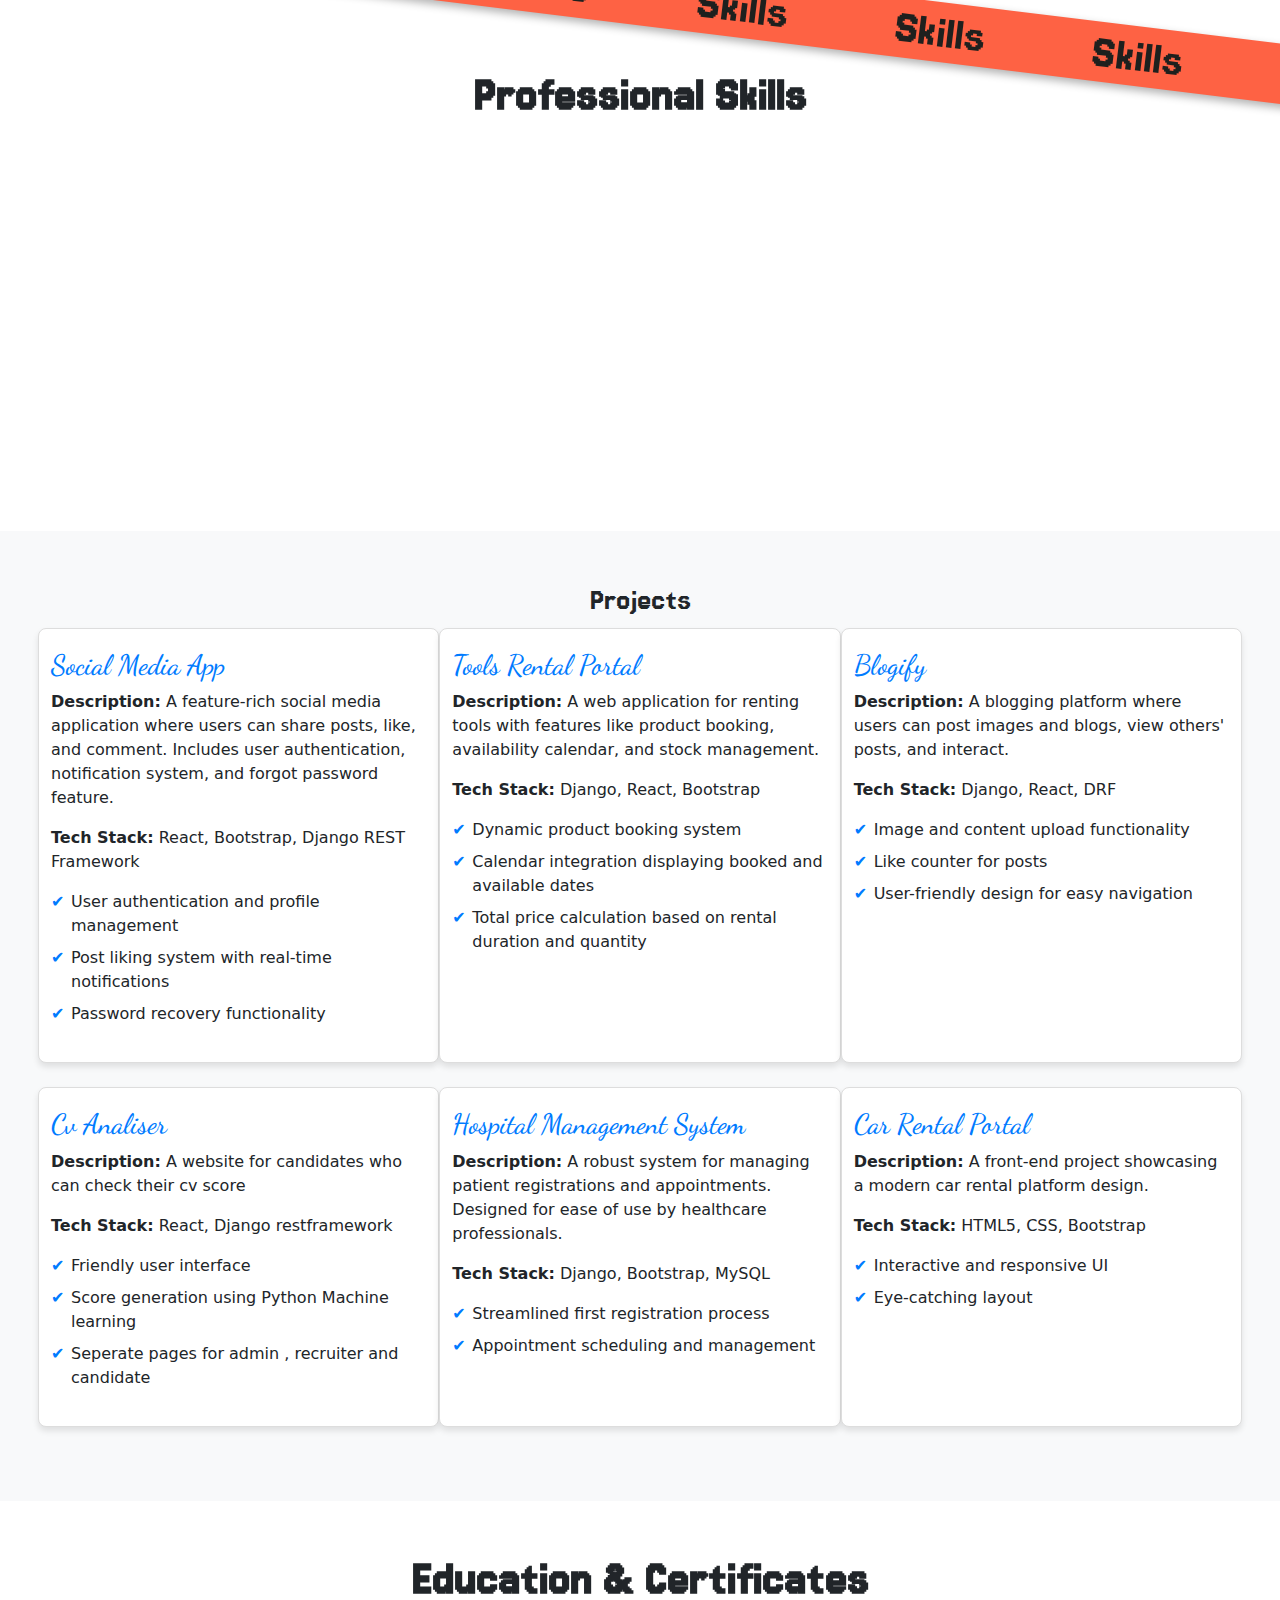
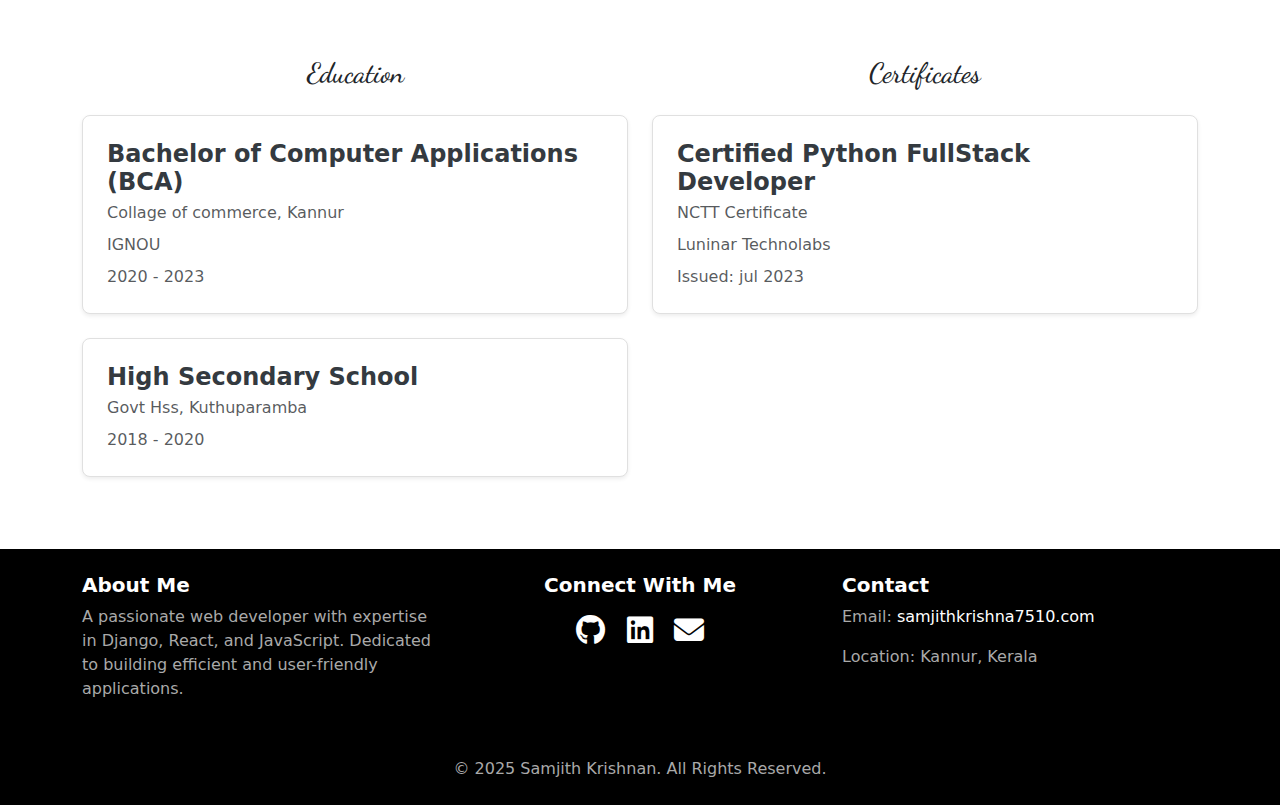
<file: temp.html>
<!DOCTYPE html>
<html lang="en">

<head>
    <meta charset="UTF-8">
    <meta name="viewport" content="width=device-width, initial-scale=1.0">
    <link rel="stylesheet" href="https://cdnjs.cloudflare.com/ajax/libs/font-awesome/6.7.2/css/all.min.css" integrity="sha512-Evv84Mr4kqVGRNSgIGL/F/aIDqQb7xQ2vcrdIwxfjThSH8CSR7PBEakCr51Ck+w+/U6swU2Im1vVX0SVk9ABhg==" crossorigin="anonymous" referrerpolicy="no-referrer" />
    <title>Portfolio</title>
    <link rel="stylesheet" href="./index.css">
    <script src="./scripts.js" defer></script>
    <link href="https://cdn.jsdelivr.net/npm/bootstrap@5.3.3/dist/css/bootstrap.min.css" rel="stylesheet"
        integrity="sha384-QWTKZyjpPEjISv5WaRU9OFeRpok6YctnYmDr5pNlyT2bRjXh0JMhjY6hW+ALEwIH" crossorigin="anonymous">
</head>

<body>

    <!-- start cursor -->

    <div id="cursor" class="custom-cursor">
        <img src="./image.png" alt="" >
    </div>

    <!-- end cursor -->
    <div class="header-part" id="headernav">

        <h2>Hello There..!</h2>
        <h3 class="ms-3">I am</h3>
        <p class="ms-5 ">Samjith Krishnan</p>

    </div>

    <header id="header">
        <div class="horizondal-div">
            <div class="text-horizondal">
                Python Django Full Stack Developer <span class="ms-5 me-5"></span> Python Django Full Stack Developer
            </div>

        </div>

        <div class="main-div">
            <div class="diagonal-div">
                <div class="scrolling-text">About Me<span class="ms-5 me-5">About Me<span class="ms-5 me-5"></span>About
                        Me <span class="ms-5 me-5"></span>About Me <span class="ms-5 me-5"></span> About Me <span
                            class="ms-5 me-5"></span> About Me <span class="ms-5 me-5"></span>About Me <span
                            class="ms-5 me-5"></span> About Me<span class="ms-5 me-5"></span> About Me
                </div>

            </div>
        </div>


        <nav class="tabs-container">
            <a class="tab" href="#headernav">Home</a>
            <a class="tab" href="#about">About</a>
            <a class="tab" href="#skills">Skills</a>
            <a class="tab" href="#projects">Projects</a>
            <a class="tab" href="#footer-part">Contact</a>
        </nav>
    </header>


    <main>

        <section class="about-sec" id="about">
            <div class=" row py-4 mt-5">

                <div class="greeting col-md-4 col-sm-12 text-center text-md-start">
                    <h3 class=" text-center">Hello Guys..!</h3>
                    <p class="p-5">I am a skilled software developer with a strong foundation in Python, Django REST
                        Framework (DRF), React, and JavaScript. I am also proficient in React, where I have built
                        dynamic and responsive user
                        interfaces, utilizing hooks, state management, and component lifecycle to ensure smooth user
                        experiences. Additionally, my expertise in JavaScript allows me to create interactive and
                        efficient web applications using modern ES6+ features and asynchronous programming techniques.

                    </p>
                    <p class="text-end" style="margin-top: -30px;">-samjith krishnan</p>

                </div>
                <div class="col-md-8 col-sm-12 text-center order-1">
                    <img width="45%" src="./WhatsApp Image 2024-06-08 at 10.18.52_0d9a35c3.jpg" alt="Samjith Krishnan"
                        class="profile-img">
                </div>
            </div>

        </section>


        <section class="skill-section" id="skills">

            <div class="diagonal-div2">
                <div class="scrolling-text1">Skills<span class="ms-5 me-5">Skills<span class="ms-5 me-5"></span>Skills
                        <span class="ms-5 me-5"></span>Skills <span class="ms-5 me-5"></span> Skills <span
                            class="ms-5 me-5"></span> Skills <span class="ms-5 me-5"></span>Skills <span
                            class="ms-5 me-5"></span> Skills<span class="ms-5 me-5"></span> Skills
                </div>

            </div>
            <h1 class="text-center">Professional Skills</h1>
            <div class="container mt-5">
                <div class="row d-flex">
                    <div class="col-lg-4 col-md-6 col-sm-12 mb-4">
                        <div class="skill-card">
                            <h4>Python</h4>
                        </div>
                    </div>
                    <!-- Repeat for other skills -->

                    <div class="col-lg-4 col-md-6 col-sm-12 mb-4">
                        <div class="skill-card">
                            <h4>JavaScript</h4>
                        </div>
                    </div>
                    <div class="col-lg-4 col-md-6 col-sm-12 mb-4">
                        <div class="skill-card">
                            <h4>Django</h4>
                        </div>
                    </div>
                    <div class="col-lg-4 col-md-6 col-sm-12 mb-4">
                        <div class="skill-card">
                            <h4>React</h4>
                        </div>
                    </div>
                    <div class="col-lg-4 col-md-6 col-sm-12 mb-4">
                        <div class="skill-card">
                            <h4>HTML & CSS</h4>
                        </div>
                    </div>
                    <div class="col-lg-4 col-md-6 col-sm-12 mb-4">
                        <div class="skill-card">
                            <h4>MySQL</h4>
                        </div>
                    </div>
                    <div class="col-lg-4 col-md-6 col-sm-12 mb-4">
                        <div class="skill-card">
                            <h4>AWS</h4>
                        </div>
                    </div>
                    <div class="col-lg-4 col-md-6 col-sm-12 mb-4">
                        <div class="skill-card">
                            <h4>Django Rest Framework</h4>
                        </div>
                    </div>
                    <div class="col-lg-4 col-md-6 col-sm-12 mb-4">
                        <div class="skill-card">
                            <h4>Bootstrap</h4>
                        </div>
                    </div>
                </div>
            </div>
        </section>

        <section id="projects">
            <h2 class="text-center">Projects</h2>
            
            <div class="row d-flex justify-content-center">
              <div class="project col-12 col-md-6 col-lg-4 mb-4">
                <h3>Social Media App</h3>
                <p><strong>Description:</strong> A feature-rich social media application where users can share posts, like, and comment. Includes user authentication, notification system, and forgot password feature.</p>
                <p><strong>Tech Stack:</strong>  React, Bootstrap, Django REST Framework</p>
                <ul>
                  <li>User authentication and profile management</li>
                  <li>Post liking system with real-time notifications</li>
                  <li>Password recovery functionality</li>
                </ul>
              </div>
          
              <div class="project col-12 col-md-6 col-lg-4 mb-4">
                <h3>Tools Rental Portal</h3>
                <p><strong>Description:</strong> A web application for renting tools with features like product booking, availability calendar, and stock management.</p>
                <p><strong>Tech Stack:</strong> Django, React, Bootstrap</p>
                <ul>
                  <li>Dynamic product booking system</li>
                  <li>Calendar integration displaying booked and available dates</li>
                  <li>Total price calculation based on rental duration and quantity</li>
                </ul>
              </div>
          
              <div class="project col-12 col-md-6 col-lg-4 mb-4">
                <h3>Blogify</h3>
                <p><strong>Description:</strong> A blogging platform where users can post images and blogs, view others' posts, and interact.</p>
                <p><strong>Tech Stack:</strong> Django, React, DRF</p>
                <ul>
                  <li>Image and content upload functionality</li>
                  <li>Like counter for posts</li>
                  <li>User-friendly design for easy navigation</li>
                </ul>
              </div>
            </div>
            
            <div class="row d-flex justify-content-center">
              <div class="project col-12 col-md-6 col-lg-4 mb-4">
                <h3>Cv Analiser</h3>
                <p><strong>Description:</strong> A website for candidates who can check their cv score</p>
                <p><strong>Tech Stack:</strong> React, Django restframework</p>
                <ul>
                  <li>Friendly user interface</li>
                  <li>Score generation using Python Machine learning </li>
                  <li>Seperate pages for admin , recruiter and candidate</li>
                </ul>
              </div>
          
              <div class="project col-12 col-md-6 col-lg-4 mb-4">
                <h3>Hospital Management System</h3>
                <p><strong>Description:</strong> A robust system for managing patient registrations and appointments. Designed for ease of use by healthcare professionals.</p>
                <p><strong>Tech Stack:</strong> Django, Bootstrap, MySQL</p>
                <ul>
                  <li>Streamlined first registration process</li>
                  <li>Appointment scheduling and management</li>
                </ul>
              </div>
          
              <div class="project col-12 col-md-6 col-lg-4 mb-4">
                <h3>Car Rental Portal</h3>
                <p><strong>Description:</strong> A front-end project showcasing a modern car rental platform design.</p>
                <p><strong>Tech Stack:</strong> HTML5, CSS, Bootstrap</p>
                <ul>
                  <li>Interactive and responsive UI</li>
                  <li>Eye-catching layout</li>
                </ul>
              </div>
            </div>
          </section>
          





        <section id="education-certificates" class="py-5">
            <div class="container">
                <!-- Education Section -->
                <h2 class="text-center mb-5 heading-education">Education & Certificates</h2>
                <div class="row">
                    <div class="col-md-6">
                        <h3 class="text-center mb-4">Education</h3>
                        <div class="education-card p-4 shadow-sm mb-4">
                            <h4 class="mb-1">Bachelor of Computer Applications (BCA)</h4>
                            <p class="text-muted mb-2">Collage of commerce, Kannur</p>
                            <p class="text-muted mb-2">IGNOU</p>

                            <p class="text-muted">2020 - 2023</p>
                        </div>
                        <div class="education-card p-4 shadow-sm mb-4">
                            <h4 class="mb-1">High Secondary School</h4>
                            <p class="text-muted mb-2">Govt Hss, Kuthuparamba</p>
                            <p class="text-muted">2018 - 2020</p>
                        </div>
                    </div>
        
                    <!-- Certificates Section -->
                    <div class="col-md-6">
                        <h3 class="text-center mb-4">Certificates</h3>
                        <div class="certificate-card p-4 shadow-sm mb-4">
                            <h4 class="mb-1">Certified Python FullStack Developer</h4>
                            <p class="text-muted mb-2">NCTT Certificate</p>
                            <p class="text-muted mb-2">Luninar Technolabs</p>
                            <p class="text-muted">Issued: jul 2023</p>
                        </div>
                        
                    </div>
                </div>
            </div>
        </section>
        

    </main>

    <footer class="footer bg-black text-white py-4" id="footer-part">
        <div class="container">
            <div class="row">
                <!-- About Section -->
                <div class="col-md-4 mb-4">
                    <h5>About Me</h5>
                    <p class="text-muted">
                        A passionate web developer with expertise in Django, React, and JavaScript. Dedicated to building efficient and user-friendly applications.
                    </p>
                </div>
    
                <!-- Social Media Links -->
                <div class="col-md-4 mb-4 text-center">
                    <h5>Connect With Me</h5>
                    <div class="social-links mt-3">
                        <a href="https://github.com/samjith-krishnan" target="_blank" class="text-white mx-2">
                            <i class="fab fa-github fa-lg"></i>
                        </a>
                        <a href="https://linkedin.com/in/samjith-krishnan" target="_blank" class="text-white mx-2">
                            <i class="fab fa-linkedin fa-lg"></i>
                        </a>
                        
                        <a href="mailto:samjithkrishna7510@gmail.com.com" class="text-white mx-2">
                            <i class="fas fa-envelope fa-lg"></i>
                        </a>
                    </div>
                </div>
    
                <!-- Contact Information -->
                <div class="col-md-4 mb-4">
                    <h5>Contact</h5>
                    <p class="text-muted">
                        Email: <a href="mailto:samjithkrishna7510@gmail.com" class="text-white">samjithkrishna7510.com</a>
                    </p>
                   
                    <p class="text-muted">Location: Kannur, Kerala</p>
                </div>
            </div>
            <div class="row">
                <div class="col-12 text-center mt-3">
                    <p class="text-muted mb-0">
                        &copy; 2025 Samjith Krishnan. All Rights Reserved.
                    </p>
                </div>
            </div>
        </div>
    </footer>
    
</body>

</html>
</file>
<file: index.css>
/* Reset and base styles */
@import url('https://fonts.googleapis.com/css2?family=Barlow:ital,wght@0,100;0,200;0,300;0,400;0,500;0,600;0,700;0,800;0,900;1,100;1,200;1,300;1,400;1,500;1,600;1,700;1,800;1,900&family=Dancing+Script:wght@400..700&family=Lobster&family=Roboto+Condensed:ital,wght@0,100..900;1,100..900&family=Roboto+Mono:ital,wght@0,100..700;1,100..700&display=swap');
@import url('https://fonts.googleapis.com/css2?family=Barlow:ital,wght@0,100;0,200;0,300;0,400;0,500;0,600;0,700;0,800;0,900;1,100;1,200;1,300;1,400;1,500;1,600;1,700;1,800;1,900&family=Dancing+Script:wght@400..700&family=Lobster&family=Permanent+Marker&family=Roboto+Condensed:ital,wght@0,100..900;1,100..900&family=Roboto+Mono:ital,wght@0,100..700;1,100..700&display=swap');
@import url('https://fonts.googleapis.com/css2?family=Barlow:ital,wght@0,100;0,200;0,300;0,400;0,500;0,600;0,700;0,800;0,900;1,100;1,200;1,300;1,400;1,500;1,600;1,700;1,800;1,900&family=Dancing+Script:wght@400..700&family=Jersey+15&family=Lobster&family=Permanent+Marker&family=Roboto+Condensed:ital,wght@0,100..900;1,100..900&family=Roboto+Mono:ital,wght@0,100..700;1,100..700&display=swap');

*,
*::before,
*::after {
    margin: 0;
    padding: 0;
    box-sizing: border-box;
}


body {
    font-family: Arial, sans-serif;
    line-height: 1.6;
    overflow-x: hidden;
    cursor: none; 
    
    
}
#about-sec{
    overflow: hidden;
}
.custom-cursor {
    padding: 1px;
    position: fixed; 
    z-index: 1;
    width: 25px;
    height: 25px;
  
    pointer-events: none;
    transform: translate(-50%, -50%);
    will-change: transform; 
  }

  .custom-cursor img{
    width: 40px;
    margin-top: -10px;
    margin-left: -10px;
  }




.tabs-container a {
    
    text-decoration: none;
    color: #e8e8e8;
    font-weight: bold;
    display: flex;
    justify-content: center;
    align-items: center;
    flex: 1;
    letter-spacing: 2px;
    transition: all 0.7s ease;
    cursor: none;
}



.tabs-container a:hover {
    color: red;
}

.sticky {
    border: transparent;
    position: fixed;
    top: 10px;
    width: 80%;
    z-index: 1000;
    background-color: #080a0d;
    box-shadow: 0 4px 10px rgba(0, 0, 0, 0.3);
    gap: 50px;
}

.section {
    height: 100vh;
    display: flex;
    flex-direction: column;
    justify-content: center;
    align-items: center;
    text-align: center;
    padding: 20px;
    
}
.greeting h3{
    font-size: 50px;
    font-family: "Jersey 15", serif;
  font-weight: 400;
  font-style: normal;
}

.greeting p{
   
    font-family: "Dancing Script", serif;
    font-optical-sizing: auto;
    font-weight: bold;
    font-size: x-large;
    font-weight: bold;
}


.name {
    color: #fff;
    font-size: 2.5rem;
    margin-top: 0.5rem;
    font-family: 'Arial', sans-serif;
    font-weight: 700;
    text-transform: uppercase;
    letter-spacing: 2px;
}

.profile-img {
    
    border-radius: 20px;
   
    transition: all 0.3s ease;
}


#header {
    overflow: hidden;
    background-color: #1E201E;
    height: 65vh;
    display: flex;
    flex-direction: column;
    align-items: center;
    padding-inline: 20px;
    position: sticky;
    text-align: center;
    background-size: cover;
    color: #fff;
    text-shadow: 2px 2px 5px rgba(0, 0, 0, 0.7);
}

.tabs-container {
    display: flex;
    background-color: rgba(27, 34, 61, 0.6);
    border-radius: 20px;
    padding: 2%;
    position: absolute;
    bottom: 10px;
    display: flex;
    justify-content: space-around;
    width: 50%;
    height: 40px;
    gap: 30px;
    transition: all 0.3s ease-in-out;
}




.tabs-container a:hover {
    color: red;
}

.sticky {
    border: transparent;
    position: fixed;
    top: 10px;
    width: 80%;
    z-index: 1000;
    background-color: #080a0d;
    box-shadow: 0 4px 10px rgba(0, 0, 0, 0.3);
    gap: 50px;
}

.section {
    height: 100vh;
    display: flex;
    flex-direction: column;
    justify-content: center;
    align-items: center;
    text-align: center;
    padding: 20px;
}

/* Skill Section */
.skill-section {
    margin-top: 10%;
    padding: 2rem 1rem;
    overflow: hidden;
    
   
  
}
.skill-section h1{
    font-family: "Jersey 15", serif;
    font-size: 50px;
    font-weight: bold;
    font-style: normal;
}

.skill-card {
    height: 150px;
    width: 100%;
    display: flex;
    justify-content: center;
    align-items: center;
    background-size: cover;
    border-radius: 8px;
    box-shadow: 0 4px 8px rgba(0, 0, 0, 0.3);
    text-align: center;
    transition: transform 0.3s ease, box-shadow 0.3s ease, opacity 0.3s ease;
    opacity: 0; /* Initially hidden */
    transform: translateY(50px); /* Push cards down initially */
}

.skill-card h4 {
    font-size: 1.5rem;
    font-weight: bold;
}

/* Hover Effect */
.skill-card:hover {
    background-image: none !important;
    transform: translateY(-5px);
    box-shadow: 0 6px 12px rgba(0, 0, 0, 0.2);
    border: 1px solid red;
}

/* Animation Triggered */
.skill-card.show {
    opacity: 1; /* Fully visible */
    transform: translateY(0); /* Reset position */
}


.header-part{
    height: 250px;
    width: 100%;
    background-color: #1E201E;
    color: whitesmoke;
    padding:2%;


}

.header-part h2, h3{
    color: #D2FF72;
    font-family: "Dancing Script", serif;
    font-optical-sizing: auto;
    font-weight: bold;
    font-style: normal;
}
.header-part p{
    margin-top: -20px;
    font-family: "Permanent Marker", serif;
    font-weight: 400;
    font-style: normal;
    font-size: 90px;
}

.main-div {
    position: relative;
    height: 100vh;
    display: flex;
    justify-content: center;
    align-items: center;
}

.diagonal-div {
    position: absolute;
    width: 1630px;
    height: 70px;
    background: #FE6244;
    transform: rotate(-18deg);
    display: flex;
    align-items: center;
    justify-content: center;
    overflow: hidden;
    box-shadow: 0 4px 8px rgba(0, 0, 0, 0.3);
}

.scrolling-text {
    position: relative;
    color: #1E201E;
    font-size: 1.5rem;
    font-weight: bold;
    white-space: nowrap;
    animation: none; /* Disable the default animation */
    transform: translateY(0); /* Reset the transform for JS control */
    transition: transform 0.1s ease-out; /* Smooth movement */
    font-size: 50px;
    font-family: "Jersey 15", serif;
  font-weight: 400;
  font-style: normal;
}
.scrolling-text1 {
    position: relative;
    color: #1E201E;
    font-size: 1.5rem;
    font-weight: bold;
    white-space: nowrap;
    animation: none; /* Disable the default animation */
    transform: translateY(0); /* Reset the transform for JS control */
    transition: transform 0.1s ease-out; /* Smooth movement */
    font-size: 50px;
    font-family: "Jersey 15", serif;
  font-weight: 400;
  font-style: normal;
}


.horizondal-div{
    padding: 3px;
    height: 70px;
    width: 1540px;
    background-color: #FE6244;
}
.text-horizondal{
    
    text-shadow: none;
    position: relative;
    color: #1E201E;
    font-size: 1.5rem;
    font-weight: 00;
    white-space: nowrap;
    animation: none; /* Disable the default animation */
    transform: translateY(0); /* Reset the transform for JS control */
    transition: transform 0.1s ease-out; /* Smooth movement */
    font-size: 60px;
    
    font-family: "Jersey 15", serif;
    font-weight: 500;
    font-style: normal;
}

h2{
    font-family: "Jersey 15", serif;
  font-weight: 500;
  
}

/* Container for the paragraph */
.-sec p {
    line-height: 1.6;
    display: block;
    
    
    
}
.diagonal-div2{
    z-index: -1;
    margin-top: -80px;
    margin-left: -30px;
    position: absolute;
    width: 1630px;
    height: 60px;
    background: #FE6244;
    transform: rotate(7deg);
    display: flex;
    align-items: center;
    justify-content: center;
    overflow: hidden;
    box-shadow: 0 4px 8px rgba(0, 0, 0, 0.3);
}


.profile-img {
    max-width: 100%;
    height: auto;
    border-radius: 20px;
    transition: all 0.3s ease;
}


.greeting h3 {
    font-size: 2.5rem;
}

.greeting p {
    font-size: 1.25rem;
}




.skill-card {
    height: auto;
    padding: 1rem;
    margin-bottom: 1rem;
    border-radius: 10px;
}

.heading-education{
    font-family: "Jersey 15", serif;
    font-weight: bold;
    font-size: 50px;
}
#education-certificates{
    overflow: hidden;
}

.education-card, .certificate-card {
    background-color: #ffffff;
    border-radius: 8px;
    border: 1px solid #e0e0e0;
}

.education-card h4, .certificate-card h4 {
    font-weight: bold;
    color: #343a40;
}

.education-card p, .certificate-card p {
    margin: 0;
    color: #6c757d;
}

.footer {
    background-color: #080a0d;
    color: #ffffff;
    overflow: hidden;
}

.footer h5 {
    font-weight: bold;
    color: #ffffff;
}

.footer a {
    text-decoration: none;
    color: #ffffff;
}

.footer a:hover {
    color: #d4af37; /* Gold accent color */
}

.footer .social-links a {
    display: inline-block;
    margin: 0 10px;
    font-size: 1.5rem;
}

.footer .text-muted {
    color: #a9a9a9 !important;
}

/* General Section Styling */
#projects {
    padding: 50px;
    background-color: #f8f9fa;
    overflow: hidden;
  }
  
  .project {
    background-color: #ffffff;
    border: 1px solid #ddd;
    border-radius: 8px;
    padding: 20px;
    box-shadow: 0 4px 6px rgba(0, 0, 0, 0.1);
    transition: transform 0.3s, box-shadow 0.3s;
  }
  
  .project:hover {
    transform: scale(1.05);
    box-shadow: 0 6px 10px rgba(0, 0, 0, 0.2);
  }
  
  .project h3 {
    color: #007bff;
  }
  
  .project ul {
    list-style: none;
    padding-left: 0;
  }
  
  .project ul li {
    margin-bottom: 8px;
    position: relative;
    padding-left: 20px;
  }
  
  .project ul li::before {
    content: "✔";
    position: absolute;
    left: 0;
    color: #007bff;
  }
  
  
  /* Responsive Design */
  @media (max-width: 768px) {
    .header-part p{
        font-size: 40px;
    }
    
    
   
    .custom-cursor {
        display: none;
    }

    .diagonal-div{
        width: 110vw;
    }
    
    .diagonal-div2{
        width: 110vw;
    }
    .horizondal-div{
        width: 110vw;
       
    }
    body{
        overflow-x: hidden;
    }
    .project {
      display: inline-block;
      width: 45%;
      margin: 2%;
      vertical-align: top;
    }
  }
  
  @media (max-width: 1054px) {
    .diagonal-div{
        width: 110vw;
    }
    
    .diagonal-div2{
        width: 110vw;
    }
    .horizondal-div{
        width: 110vw;
       
    }
    body{
        overflow-x: hidden;
    }
    .project {
      width: 30%;
      margin: 1.66%;
    }
  }
  




@media (max-width: 768px) {
    body{
        overflow-x: hidden;
    }
    .header-part h2 {
        font-size: 1.5rem;
    }

    .header-part p {
        font-size: 1rem;
    }

    .greeting {
        text-align: center;
    }

    .tabs-container {
       
        height: auto;
    }

    .skill-section {
        margin-top: 5%;
        padding: 1rem;
    }

    .main-div {
        flex-direction: column;
    }
}

@media (max-width: 480px) {
    .header-part p{
        font-size: 40px;
    }
    
    body{
        overflow-x: hidden;
    }
    .tabs-container a {
        font-size: 0.8rem;
    }

    .greeting h3 {
        font-size: 1.5rem;
    }

    .greeting p {
        font-size: 1rem;
    }

    .skill-card {
        font-size: 0.9rem;
    }
}






@keyframes scroll-text {
    0% {
        transform: translateY(100%);
    }
    100% {
        transform: translateY(-100%);
    }
}

.content {
    padding: 50px;
    height: 300vh; /* Make the page scrollable */
    background: linear-gradient(to bottom, #ffffff, #d0d0d0);
}

@media (max-width: 768px) {
    .header-part p{
        font-size: 40px;
    }
    
    .skill-card {
        height: 120px;
    }

    .skill-card h4 {
        font-size: 1.2rem;
    }
}



@media (max-width: 768px) {
    #header {
        padding-inline: 10px;
    }

    .tabs-container {
        flex-wrap: wrap;
        height: auto;
        padding: 10px;
        gap: 10px;
        width: 100%;
    }

    .tabs-container a {
        font-size: 14px;
        display: flex;
    }

    .sticky {
        width: 100%;
        height: 10%;
        gap: 20px;
    }

    .section {
        padding: 10px;
    }
}

@media (max-width: 480px) {
    .sticky {
        width: 100%;
        height: 40px;
        gap: 20px;
    }
    .tabs-container {
        padding: 10px;
        width: 90%;
        gap: 10px;
    }

    .tabs-container a {
        font-size: 12px;
    }

    .section {
        padding: 5px;
    }
}

/* Responsive Styles */
@media (max-width: 768px) {
    #header {
        padding-inline: 10px;
    }

    .tabs-container {
        flex-wrap: wrap;
        height: auto;
        padding: 10px;
        gap: 10px;
        width: 100%;
    }

    .tabs-container a {
        font-size: 14px;
        display: flex;
    }

    .sticky {
        width: 100%;
        height: 10%;
        gap: 20px;
    }

    .section {
        padding: 10px;
    }
}

@media (max-width: 480px) {
    .sticky {
        width: 100%;
        height: 40px;
        gap: 20px;
    }
    .tabs-container {
        padding: 10px;
        width: 90%;
        gap: 10px;
    }

    .tabs-container a {
        font-size: 12px;
    }

    .section {
        padding: 5px;
    }
}
</file>
